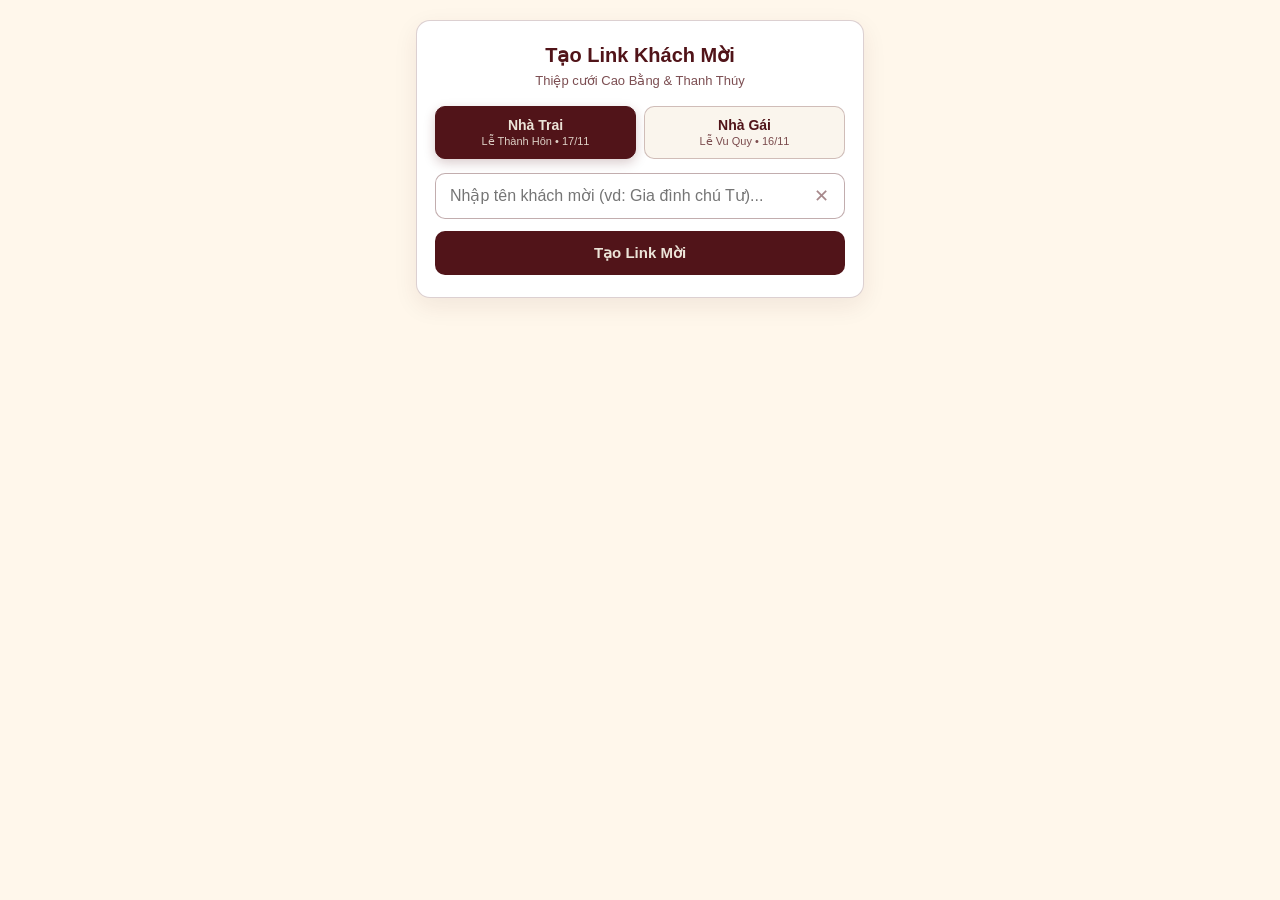
<file: tao-link.html>
<!DOCTYPE html>
<html lang="vi">
<head>
    <meta charset="UTF-8">
    <meta name="viewport" content="width=device-width, initial-scale=1.0">
    <title>Tạo Link Thiệp Cưới - Cao Bằng & Thanh Thúy</title>
    <style>
        * { box-sizing: border-box; }
        body {
            font-family: -apple-system, BlinkMacSystemFont, "Segoe UI", Roboto, sans-serif;
            padding: 20px 16px;
            max-width: 480px;
            margin: 0 auto;
            background-color: #fff7eb;
            color: #511419;
        }
        .card {
            background: #ffffff;
            border: 1px solid rgba(81, 20, 25, 0.2);
            border-radius: 14px;
            padding: 22px 18px;
            box-shadow: 0 8px 24px rgba(81, 20, 25, 0.08);
        }
        h2 {
            margin: 0 0 6px;
            font-size: 20px;
            text-align: center;
        }
        .subtitle {
            margin: 0 0 18px;
            font-size: 13px;
            text-align: center;
            opacity: 0.75;
        }
        .side-selector {
            display: grid;
            grid-template-columns: 1fr 1fr;
            gap: 8px;
            margin-bottom: 14px;
        }
        .side-option {
            position: relative;
        }
        .side-option input {
            position: absolute;
            opacity: 0;
            pointer-events: none;
        }
        .side-label {
            display: flex;
            flex-direction: column;
            align-items: center;
            justify-content: center;
            padding: 10px 8px;
            border: 1.5px solid rgba(81, 20, 25, 0.25);
            border-radius: 10px;
            cursor: pointer;
            font-size: 14px;
            font-weight: 700;
            color: #511419;
            background: #faf5ed;
            transition: all 0.15s ease;
            text-align: center;
        }
        .side-label span {
            font-size: 11px;
            font-weight: 500;
            opacity: 0.75;
            margin-top: 2px;
        }
        .side-option input:checked + .side-label {
            background: #511419;
            color: #ece4d8;
            border-color: #511419;
            box-shadow: 0 4px 12px rgba(81, 20, 25, 0.22);
        }
        .side-option input:checked + .side-label span {
            opacity: 0.9;
        }
        .input-wrap {
            position: relative;
        }
        input {
            padding: 13px 40px 13px 14px;
            width: 100%;
            font-size: 16px; /* 16px chống tự động zoom trên iPhone */
            border: 1.5px solid rgba(81, 20, 25, 0.35);
            border-radius: 10px;
            outline: none;
            color: #511419;
        }
        input:focus {
            border-color: #511419;
        }
        .clear-btn {
            position: absolute;
            right: 8px;
            top: 50%;
            transform: translateY(-50%);
            background: none;
            border: none;
            font-size: 18px;
            color: #511419;
            opacity: 0.5;
            padding: 6px 8px;
            cursor: pointer;
            width: auto;
            margin: 0;
        }
        .btn-primary {
            padding: 13px;
            margin-top: 12px;
            width: 100%;
            font-size: 15px;
            font-weight: 700;
            cursor: pointer;
            background: #511419;
            color: #ece4d8;
            border: none;
            border-radius: 10px;
            transition: transform 0.15s ease, opacity 0.15s ease;
        }
        .btn-primary:active {
            transform: scale(0.98);
        }
        .result {
            margin-top: 18px;
            padding: 14px;
            background: #faf3e8;
            border: 1px solid rgba(81, 20, 25, 0.22);
            border-radius: 10px;
            word-break: break-all;
        }
        .preview-name {
            font-size: 14px;
            margin-bottom: 8px;
        }
        .link-box {
            display: block;
            padding: 10px;
            background: #ffffff;
            border: 1px dashed rgba(81, 20, 25, 0.3);
            border-radius: 8px;
            font-size: 13px;
            color: #511419;
            text-decoration: none;
            margin-bottom: 12px;
        }
        .action-row {
            display: flex;
            gap: 10px;
        }
        .btn-copy {
            flex: 2;
            padding: 12px;
            font-size: 15px;
            font-weight: 700;
            cursor: pointer;
            background: #1f7a3f;
            color: #ffffff;
            border: none;
            border-radius: 9px;
        }
        .btn-copy.copied {
            background: #14532d;
        }
        .btn-open {
            flex: 1;
            display: inline-flex;
            align-items: center;
            justify-content: center;
            padding: 12px;
            font-size: 14px;
            font-weight: 600;
            background: #ece4d8;
            color: #511419;
            text-decoration: none;
            border-radius: 9px;
            text-align: center;
        }
    </style>
</head>
<body>
    <div class="card">
        <h2>Tạo Link Khách Mời</h2>
        <p class="subtitle">Thiệp cưới Cao Bằng &amp; Thanh Thúy</p>

        <!-- Chọn bên Nhà Trai hoặc Nhà Gái -->
        <div class="side-selector">
            <label class="side-option">
                <input type="radio" name="weddingSide" value="nhatrai" checked onchange="if(document.getElementById('guestName').value.trim()) generateLink()">
                <div class="side-label">
                    Nhà Trai
                    <span>Lễ Thành Hôn • 17/11</span>
                </div>
            </label>
            <label class="side-option">
                <input type="radio" name="weddingSide" value="nhagai" onchange="if(document.getElementById('guestName').value.trim()) generateLink()">
                <div class="side-label">
                    Nhà Gái
                    <span>Lễ Vu Quy • 16/11</span>
                </div>
            </label>
        </div>

        <div class="input-wrap">
            <input type="text" id="guestName" placeholder="Nhập tên khách mời (vd: Gia đình chú Tư)..." autocomplete="off">
            <button type="button" class="clear-btn" onclick="clearInput()" title="Xóa nhanh">✕</button>
        </div>

        <button type="button" class="btn-primary" onclick="generateLink()">Tạo Link Mời</button>
        
        <div class="result" id="resultContainer" style="display: none;">
            <div class="preview-name">Khách mời: <strong id="previewGuest"></strong> <span id="previewSide" style="font-size: 12px; opacity: 0.8;"></span></div>
            <a id="resultLink" class="link-box" href="#" target="_blank"></a>
            <div class="action-row">
                <button type="button" id="copyBtn" class="btn-copy" onclick="copyLink()">📋 Sao chép Link</button>
                <a id="openLinkBtn" class="btn-open" href="#" target="_blank">Xem thử ↗</a>
            </div>
        </div>
    </div>

    <script>
        let currentGeneratedUrl = "";

        const inputEl = document.getElementById('guestName');
        inputEl.addEventListener('keydown', function (e) {
            if (e.key === 'Enter') {
                e.preventDefault();
                generateLink();
            }
        });

        function clearInput() {
            inputEl.value = '';
            document.getElementById('resultContainer').style.display = 'none';
            inputEl.focus();
        }

        function generateLink() {
            const name = inputEl.value.trim();
            if (!name) return alert("Vui lòng nhập tên khách mời!");

            const sideRadio = document.querySelector('input[name="weddingSide"]:checked');
            const selectedSide = sideRadio ? sideRadio.value : 'nhatrai';

            // Mã hóa Base64 an toàn cho Tiếng Việt (UTF-8) trên tên khách
            const utf8Bytes = new TextEncoder().encode(name);
            const base64Str = btoa(String.fromCodePoint(...utf8Bytes));

            // Ghép vào URL: Nếu Nhà Gái thì đặt tiền tố "g_" ngay trước chuỗi mã (không mã hóa)
            // Ví dụ: ?id=g_xxx (Nhà Gái) hoặc ?id=xxx (Nhà Trai)
            const idParam = (selectedSide === 'nhagai' ? 'g_' : '') + base64Str;
            const baseUrl = "https://katithai.github.io/our-wedding/?id=";
            currentGeneratedUrl = baseUrl + encodeURIComponent(idParam);

            // Hiển thị kết quả
            document.getElementById('previewGuest').textContent = name;
            document.getElementById('previewSide').textContent =
                selectedSide === 'nhagai' ? '— [Thiệp Nhà Gái • 16/11]' : '— [Thiệp Nhà Trai • 17/11]';
            const linkElement = document.getElementById('resultLink');
            linkElement.href = currentGeneratedUrl;
            linkElement.textContent = currentGeneratedUrl;

            document.getElementById('openLinkBtn').href = currentGeneratedUrl;
            document.getElementById('resultContainer').style.display = 'block';

            const copyBtn = document.getElementById('copyBtn');
            copyBtn.textContent = "📋 Sao chép Link";
            copyBtn.classList.remove('copied');
        }

        function copyLink() {
            if (!currentGeneratedUrl) return;
            const copyBtn = document.getElementById('copyBtn');

            function showCopiedState() {
                copyBtn.textContent = "✅ Đã sao chép!";
                copyBtn.classList.add('copied');
                setTimeout(() => {
                    copyBtn.textContent = "📋 Sao chép Link";
                    copyBtn.classList.remove('copied');
                }, 2000);
            }

            if (navigator.clipboard && navigator.clipboard.writeText) {
                navigator.clipboard.writeText(currentGeneratedUrl).then(showCopiedState).catch(() => {
                    fallbackCopy(currentGeneratedUrl, showCopiedState);
                });
            } else {
                fallbackCopy(currentGeneratedUrl, showCopiedState);
            }
        }

        function fallbackCopy(text, callback) {
            const temp = document.createElement('textarea');
            temp.value = text;
            temp.style.position = 'fixed';
            temp.style.opacity = '0';
            document.body.appendChild(temp);
            temp.focus();
            temp.select();
            try {
                document.execCommand('copy');
                callback();
            } catch (e) {
                alert("Không thể tự copy, bạn hãy nhấn giữ vào đường link để sao chép nhé!");
            }
            document.body.removeChild(temp);
        }
    </script>
</body>
</html>
</file>
